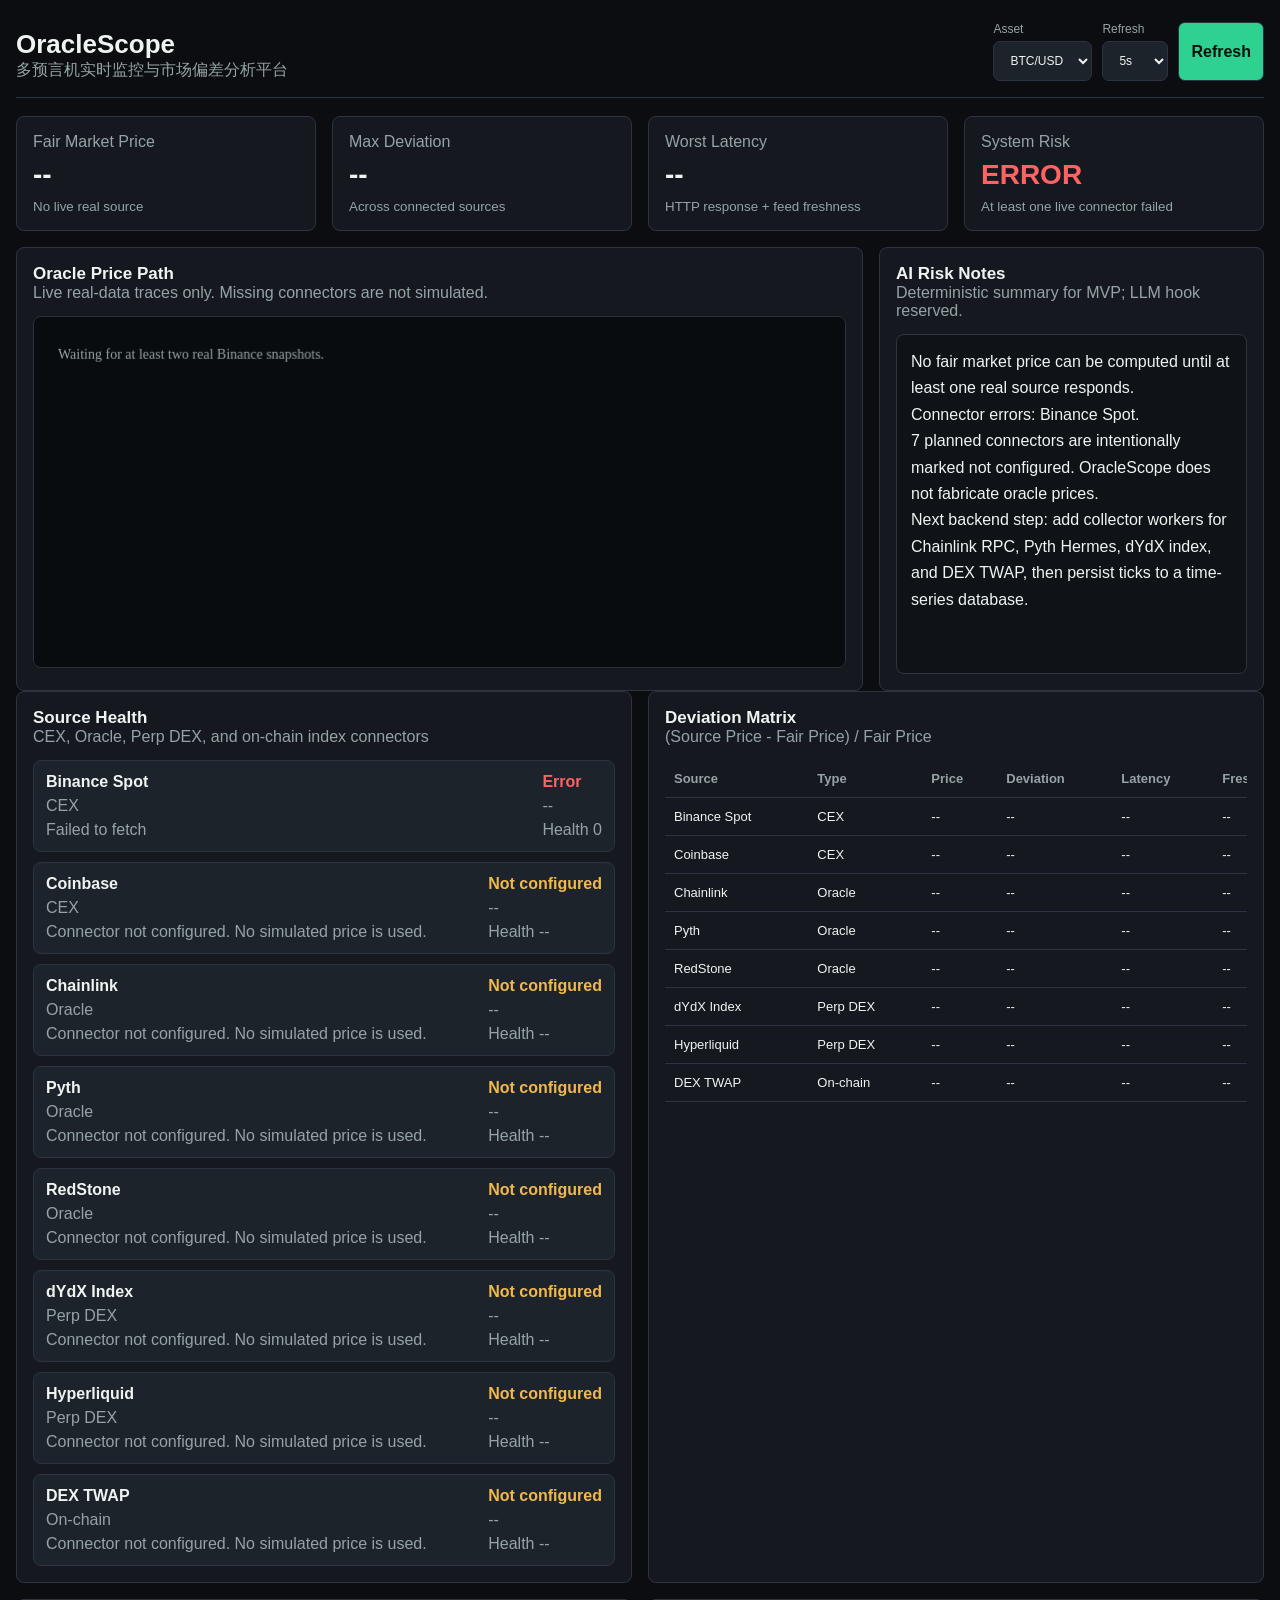
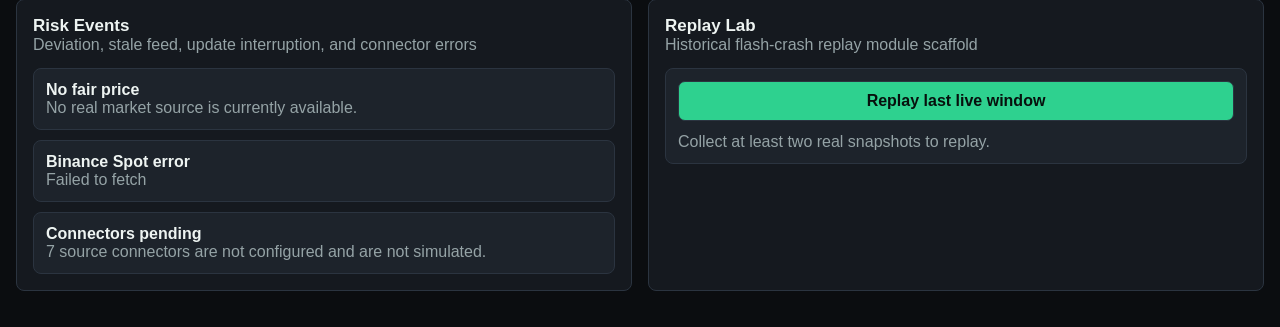
<file: src/ai_trader/web/oraclescope/index.html>
<!doctype html>
<html lang="zh-CN">
<head>
  <meta charset="utf-8">
  <meta name="viewport" content="width=device-width, initial-scale=1">
  <title>OracleScope</title>
  <link rel="stylesheet" href="./styles.css">
</head>
<body>
  <main class="app">
    <header class="topbar">
      <div>
        <h1>OracleScope</h1>
        <p>多预言机实时监控与市场偏差分析平台</p>
      </div>
      <section class="toolbar" aria-label="OracleScope controls">
        <label>
          Asset
          <select id="assetSelect">
            <option value="BTC">BTC/USD</option>
            <option value="ETH">ETH/USD</option>
          </select>
        </label>
        <label>
          Refresh
          <select id="refreshSelect">
            <option value="5000">5s</option>
            <option value="10000">10s</option>
            <option value="30000">30s</option>
          </select>
        </label>
        <button id="refreshBtn" type="button">Refresh</button>
      </section>
    </header>

    <section class="hero-grid">
      <article class="metric">
        <span>Fair Market Price</span>
        <strong id="fairPrice">--</strong>
        <small id="fairSource">Waiting for real source</small>
      </article>
      <article class="metric">
        <span>Max Deviation</span>
        <strong id="maxDeviation">--</strong>
        <small>Across connected sources</small>
      </article>
      <article class="metric">
        <span>Worst Latency</span>
        <strong id="worstLatency">--</strong>
        <small>HTTP response + feed freshness</small>
      </article>
      <article class="metric">
        <span>System Risk</span>
        <strong id="riskLevel">--</strong>
        <small id="riskHint">No active assessment</small>
      </article>
    </section>

    <section class="workspace">
      <section class="panel chart-panel">
        <div class="panel-head">
          <div>
            <h2>Oracle Price Path</h2>
            <p id="chartStatus">Live real-data traces only. Missing connectors are not simulated.</p>
          </div>
        </div>
        <canvas id="priceCanvas" width="1200" height="520"></canvas>
      </section>

      <aside class="panel">
        <div class="panel-head">
          <div>
            <h2>AI Risk Notes</h2>
            <p>Deterministic summary for MVP; LLM hook reserved.</p>
          </div>
        </div>
        <div id="aiNotes" class="notes">Waiting for source updates.</div>
      </aside>
    </section>

    <section class="grid">
      <section class="panel">
        <div class="panel-head">
          <div>
            <h2>Source Health</h2>
            <p>CEX, Oracle, Perp DEX, and on-chain index connectors</p>
          </div>
        </div>
        <div id="sourceCards" class="source-cards"></div>
      </section>

      <section class="panel">
        <div class="panel-head">
          <div>
            <h2>Deviation Matrix</h2>
            <p>(Source Price - Fair Price) / Fair Price</p>
          </div>
        </div>
        <div class="table-wrap">
          <table>
            <thead>
              <tr>
                <th>Source</th>
                <th>Type</th>
                <th>Price</th>
                <th>Deviation</th>
                <th>Latency</th>
                <th>Freshness</th>
                <th>Health</th>
              </tr>
            </thead>
            <tbody id="deviationRows"></tbody>
          </table>
        </div>
      </section>

      <section class="panel">
        <div class="panel-head">
          <div>
            <h2>Risk Events</h2>
            <p>Deviation, stale feed, update interruption, and connector errors</p>
          </div>
        </div>
        <div id="eventList" class="event-list"></div>
      </section>

      <section class="panel">
        <div class="panel-head">
          <div>
            <h2>Replay Lab</h2>
            <p>Historical flash-crash replay module scaffold</p>
          </div>
        </div>
        <div class="replay-box">
          <button id="replayBtn" type="button">Replay last live window</button>
          <span id="replayStatus">Collect at least two real snapshots to replay.</span>
        </div>
      </section>
    </section>
  </main>

  <script type="module" src="./app.js"></script>
</body>
</html>
</file>
<file: src/ai_trader/web/oraclescope/styles.css>
:root {
  color-scheme: dark;
  --bg: #0b0d10;
  --panel: #15191f;
  --panel-2: #1d232b;
  --line: #2b3440;
  --text: #eef4f2;
  --muted: #95a3a6;
  --green: #2ed18f;
  --red: #ff6262;
  --amber: #f1b84b;
  --blue: #57a6ff;
  --purple: #b48cff;
}

* {
  box-sizing: border-box;
}

body {
  margin: 0;
  min-width: 320px;
  background: var(--bg);
  color: var(--text);
  font-family: Inter, "Segoe UI", "Microsoft YaHei", sans-serif;
}

button,
select {
  font: inherit;
}

.app {
  width: min(1520px, calc(100% - 32px));
  margin: 0 auto;
  padding: 22px 0 36px;
}

.topbar,
.hero-grid,
.workspace,
.grid {
  display: grid;
  gap: 16px;
}

.topbar {
  grid-template-columns: 1fr auto;
  align-items: end;
  padding-bottom: 16px;
  border-bottom: 1px solid var(--line);
}

h1,
h2,
p {
  margin: 0;
}

h1 {
  font-size: 26px;
  letter-spacing: 0;
}

h2 {
  font-size: 17px;
}

p,
span,
small {
  color: var(--muted);
}

.toolbar {
  display: flex;
  gap: 10px;
  flex-wrap: wrap;
  justify-content: flex-end;
}

label {
  display: grid;
  gap: 5px;
  font-size: 12px;
  color: var(--muted);
}

select,
button {
  min-height: 40px;
  border: 1px solid var(--line);
  border-radius: 7px;
  background: var(--panel-2);
  color: var(--text);
  padding: 0 12px;
}

button {
  cursor: pointer;
  background: var(--green);
  color: #07100d;
  font-weight: 800;
}

.hero-grid {
  grid-template-columns: repeat(4, minmax(0, 1fr));
  margin: 18px 0 16px;
}

.metric,
.panel {
  border: 1px solid var(--line);
  border-radius: 8px;
  background: var(--panel);
}

.metric {
  display: grid;
  gap: 8px;
  padding: 16px;
}

.metric strong {
  font-size: 28px;
}

.workspace {
  grid-template-columns: minmax(0, 1.65fr) minmax(320px, 0.75fr);
}

.grid {
  grid-template-columns: repeat(2, minmax(0, 1fr));
}

.panel {
  padding: 16px;
}

.panel-head {
  display: flex;
  justify-content: space-between;
  gap: 12px;
  margin-bottom: 14px;
}

canvas {
  width: 100%;
  aspect-ratio: 1200 / 520;
  min-height: 340px;
  border: 1px solid var(--line);
  border-radius: 8px;
  background: #090c0f;
}

.notes {
  min-height: 340px;
  padding: 14px;
  border: 1px solid var(--line);
  border-radius: 8px;
  background: #0f1318;
  white-space: pre-line;
  line-height: 1.65;
}

.source-cards,
.event-list {
  display: grid;
  gap: 10px;
}

.source-card,
.event-item,
.replay-box {
  padding: 12px;
  border: 1px solid var(--line);
  border-radius: 8px;
  background: var(--panel-2);
}

.source-card {
  display: grid;
  grid-template-columns: 1fr auto;
  gap: 6px 12px;
}

.source-card strong,
.event-item strong {
  color: var(--text);
}

.status-ok {
  color: var(--green);
}

.status-warn {
  color: var(--amber);
}

.status-bad {
  color: var(--red);
}

.table-wrap {
  overflow-x: auto;
}

table {
  width: 100%;
  min-width: 760px;
  border-collapse: collapse;
}

th,
td {
  padding: 11px 9px;
  border-bottom: 1px solid var(--line);
  text-align: left;
  font-size: 13px;
}

th {
  color: var(--muted);
  font-weight: 600;
}

.replay-box {
  display: grid;
  gap: 12px;
}

@media (max-width: 980px) {
  .topbar,
  .workspace,
  .grid,
  .hero-grid {
    grid-template-columns: 1fr;
  }

  .toolbar {
    justify-content: flex-start;
  }
}
</file>
